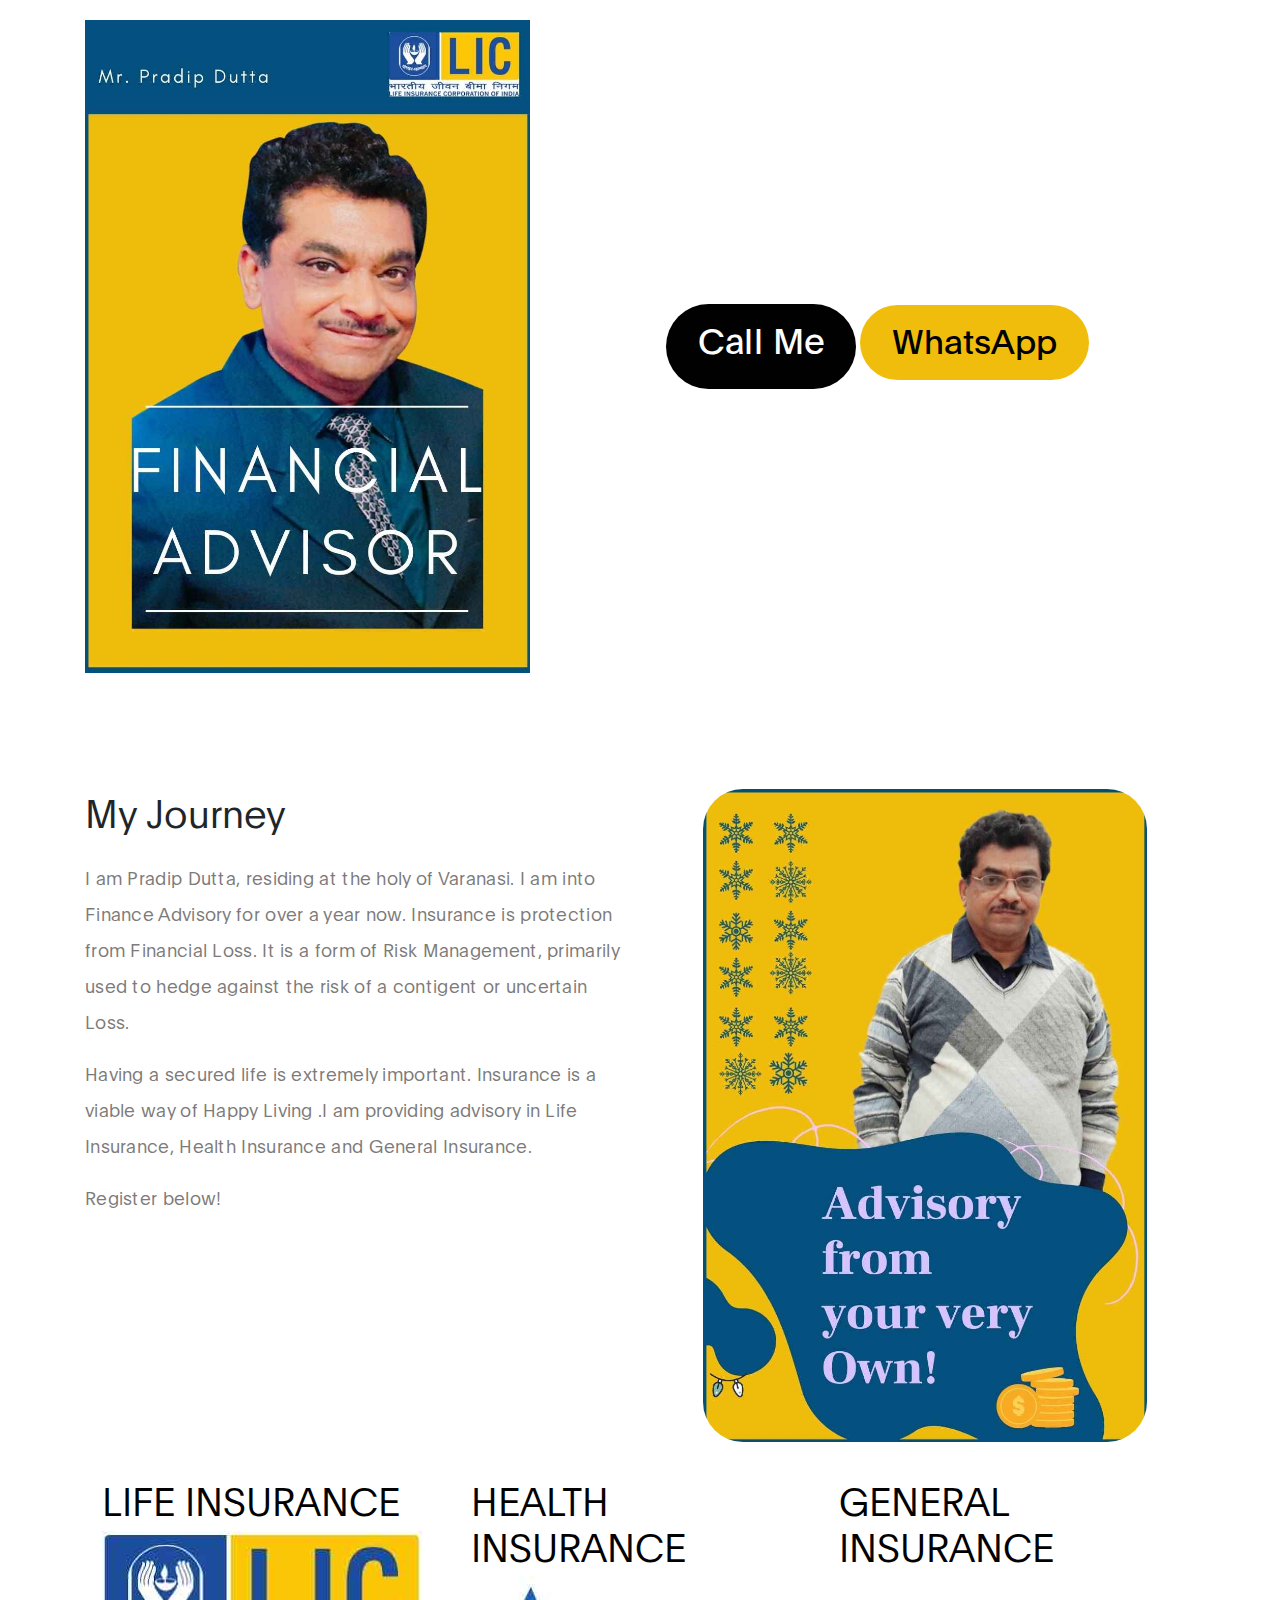
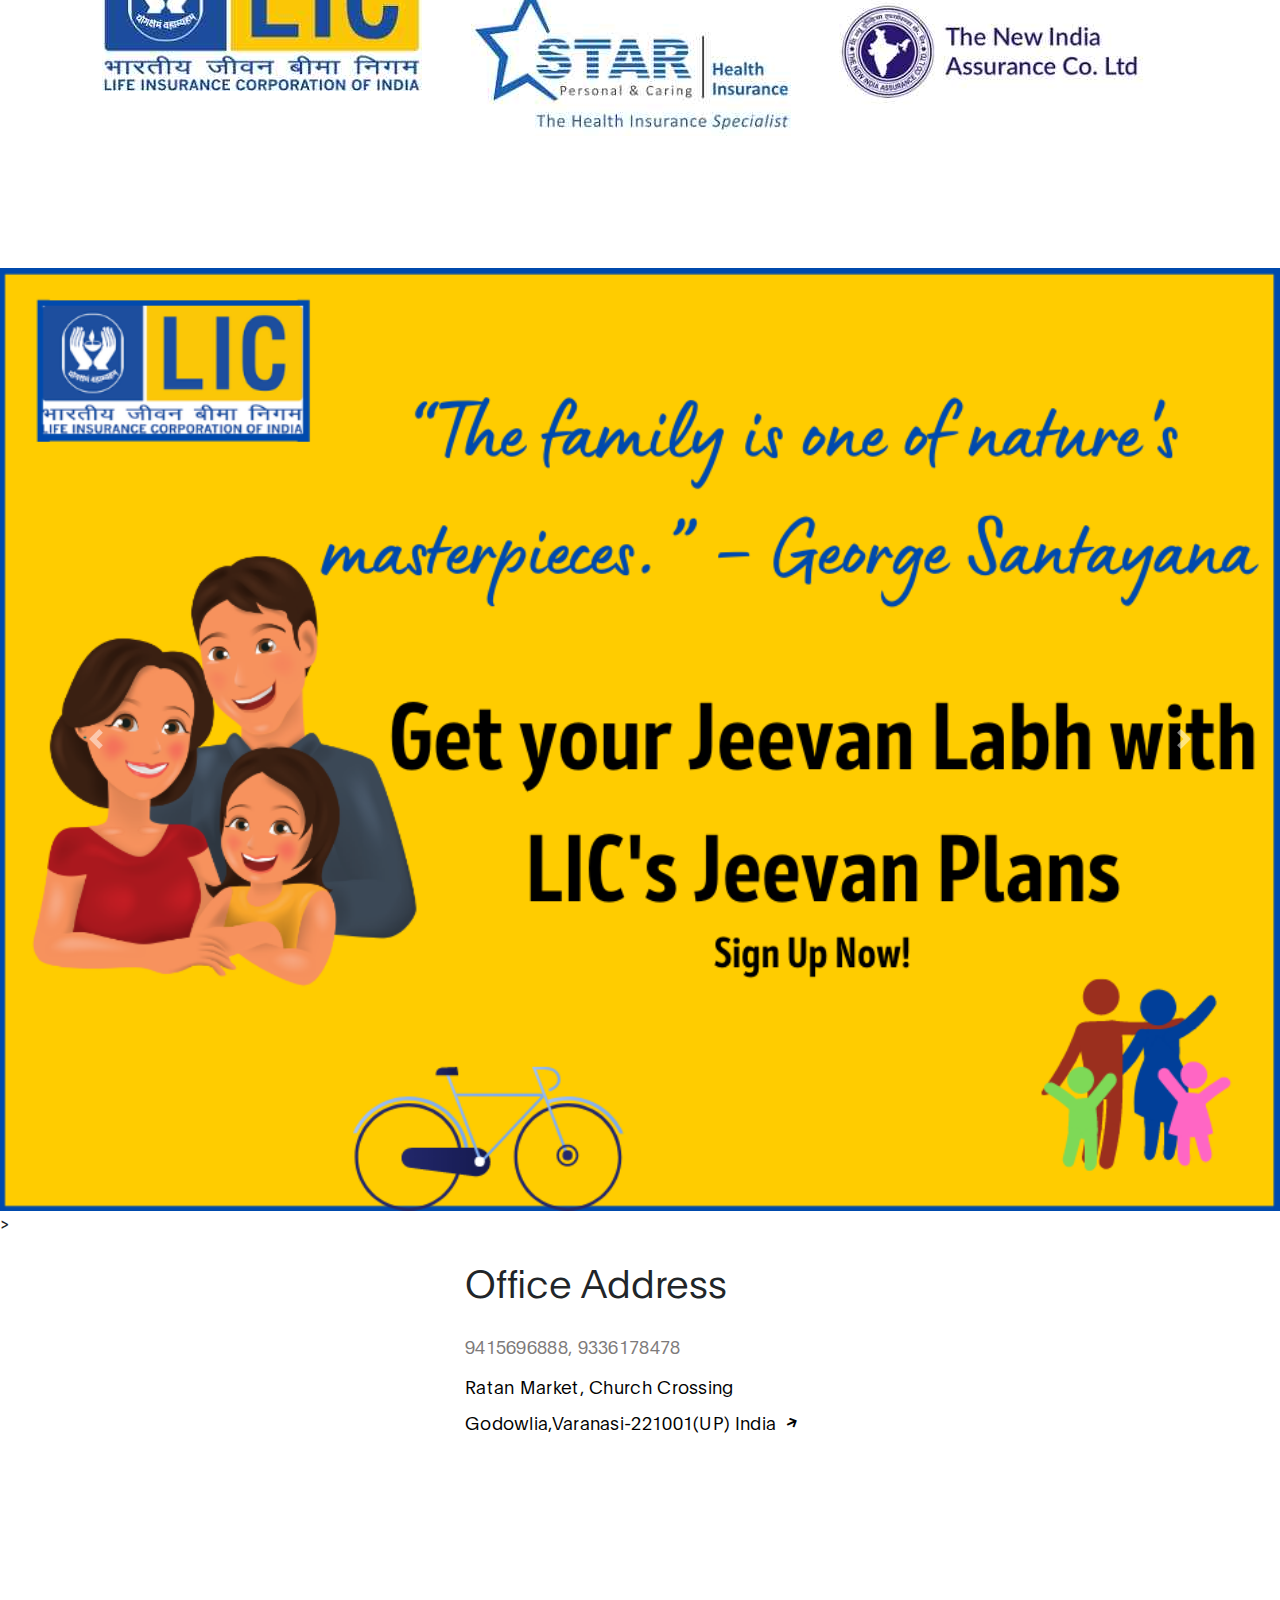
<file: index.html>
<!DOCTYPE html>
<html lang="en">
<head>

     <title>Pradip Dutta | Finance Advisor</title>

     <meta charset="UTF-8">
     <meta http-equiv="X-UA-Compatible" content="IE=Edge">
     <meta name="description" content="">
     <meta name="keywords" content="">
     <meta name="author" content="Tooplate">
     <meta name="viewport" content="width=device-width, initial-scale=1, maximum-scale=1">

     <link rel="stylesheet" href="css/bootstrap.min.css">
     <link rel="stylesheet" href="css/all.min.css">
     <link rel="stylesheet" href="css/owl.carousel.min.css">
     <link rel="stylesheet" href="css/owl.theme.default.min.css">

     <!-- MAIN CSS -->
     <link rel="stylesheet" href="css/tooplate-ben-resume-style.css">
<!--
Tooplate 2120 Ben Resume
https://www.tooplate.com/view/2120-ben-resume
-->
</head>

<body data-spy="scroll" data-target="#navbarNav" data-offset="50">

    <!-- MENU BAR -->
    <nav class="navbar navbar-expand-lg">
        <div class="container">

            <a class="navbar-brand" href="#">
                Finance Advisor
            </a>

            <button class="navbar-toggler" type="button" data-toggle="collapse" data-target="#navbarNav" aria-controls="navbarNav" aria-expanded="false" aria-label="Toggle navigation">
                <span class="navbar-toggler-icon"></span>
            </button>

            <div class="collapse navbar-collapse" id="navbarNav">
                <ul class="navbar-nav mx-auto">
                    <li class="nav-item">
                        <a href="#intro" class="nav-link smoothScroll">Home</a>
                    </li>

                    <li class="nav-item">
                        <a href="#about" class="nav-link smoothScroll">About Me</a>
                    </li>

                    <!-- <li class="nav-item">
                        <a href="#testimonials" class="nav-link smoothScroll">Reviews</a>
                    </li> -->

                    <li class="nav-item">
                        <a href="#contact" class="nav-link smoothScroll">Sign Up</a>
                    </li>
                </ul>

                <div class="mt-lg-0 mt-3 mb-4 mb-lg-0">
                    <a href="#" class="custom-btn btn" download>Call Me</a>
                </div>
            </div>

        </div>
    </nav>


    <!-- HERO -->
    <section class="hero d-flex flex-column justify-content-center align-items-center" id="intro">

         <div class="container">
            <div class="row">

                  <div class="mx-auto col-lg-5 col-md-5 col-10">
                      <img src="images/1.jpg" class="img-fluid" alt="Ben Resume HTML Template">
                  </div>

                   <div class="d-flex flex-column justify-content-center align-items-center col-lg-7 col-md-7 col-12">
                        <div class="hero-text">

                            <a href='tel:+919415696888' class="hero-title">Call Me</a>

                            <a href="https://wa.me/919415696888" class="email-link">

                                WhatsApp
                            </a>
                          
                        </div>
                    </div>

            </div>
        </div>
    </section>


    <section class="about section-padding" id="about">
        <div class="container">
            <div class="row">

                <div class="col-lg-6 col-md-6 col-12">
                    <h3 class="mb-4">My Journey</h3>

                    <p>I am Pradip Dutta, residing at the holy of Varanasi. I am into Finance Advisory for over a year now. Insurance is protection from Financial Loss. It is a form of Risk Management, primarily used to hedge against the risk of a contigent or uncertain Loss.</p>

                    <p>Having a secured life is extremely important. Insurance is a viable way of Happy Living .I am providing advisory in Life Insurance, Health Insurance and General Insurance. </p>
                    <p>Register below!</p>

                </div>

                <div class="col-lg-5 mx-auto col-md-6 col-12">
                    <img src="images/2.jpg" class="about-image img-fluid" alt="Ben's Resume HTML Template">
                </div>

            </div>

          <div class="container title">
            
            <div class="row about-third">
              
            	<div class="col-lg-4 col-md-4 col-12">
                <a href="lic.html">
                <h3>LIFE INSURANCE</h3>
                <img src="images/insurance/1.jpg">
              </a>
              </div>
              <div class="col-lg-4 col-md-4 col-12">
              <a href="star.html">
                <h3>HEALTH INSURANCE</h3>
                <img src="images/insurance/2.jpg">
              </a>
              </div>
              <div class="col-lg-4 col-md-4 col-12">
                <a href="general.html">
                  <h3>GENERAL INSURANCE</h3>
                <img src="images/insurance/3.1.jpg">
              </a>
              </div>
            </div>
          </div>  
        </div>
    </section>


    <!-- TESTIMONIAL -->
    <!--- <section class="testimonials section-padding" id="testimonials">
          <div class="container">
               <div class="row">

                    <div class="col-12">
                        <h3 class="mb-5 text-center">Client Reviews</h3>

                        <div class="owl-carousel owl-theme" id="testimonials-carousel">
                            <div class="item">
                                <div class="testimonials-thumb d-flex">
                                    <div class="testimonials-image">
                                        <img src="images/testimonials/testimonial-image01.jpg" class="img-fluid" alt="testimonials image">
                                    </div>

                                    <div class="testimonials-info">
                                        <p>Sed ut perspiciatis unde omnis iste natus error sit voluptatem.</p>

                                        <h6 class="mb-0">Ben</h6>
                                        <span>Art Director</span>
                                    </div>
                                </div>
                            </div>

                            <div class="item">
                                <div class="testimonials-thumb d-flex">
                                    <div class="testimonials-image">
                                        <img src="images/testimonials/testimonial-image02.jpg" class="img-fluid" alt="testimonials image">
                                    </div>

                                    <div class="testimonials-info">
                                        <p>Sed ut perspiciatis unde omnis iste natus error sit voluptatem.</p>

                                        <h6 class="mb-0">Marie</h6>
                                        <span>Marketing Consultant</span>
                                    </div>
                                </div>
                            </div>

                            <div class="item">
                                <div class="testimonials-thumb d-flex">
                                    <div class="testimonials-image">
                                        <img src="images/testimonials/testimonial-image03.jpg" class="img-fluid" alt="testimonials image">
                                    </div>

                                    <div class="testimonials-info">
                                        <p>Sed ut perspiciatis unde omnis iste natus error sit voluptatem.</p>

                                        <h6 class="mb-0">Jen</h6>
                                        <span>Product Manager</span>
                                    </div>
                                </div>
                            </div>

                            <div class="item">
                                <div class="testimonials-thumb d-flex">
                                    <div class="testimonials-image">
                                        <img src="images/testimonials/testimonial-image04.jpg" class="img-fluid" alt="testimonials image">
                                    </div>

                                    <div class="testimonials-info">
                                        <p>Sed ut perspiciatis unde omnis iste natus error sit voluptatem.</p>

                                        <h6 class="mb-0">Wilson</h6>
                                        <span>Web Developer</span>
                                    </div>
                                </div>
                            </div>
                        </div>

                    </div>

               </div>
          </div>
     </section> -->


     <!-- FAQ -->
     <!-- <section class="faq section-padding">
        
        <div class="container">
            
            <div class="row">

                <div class="col-lg-12 col-12">

                    <h3 class="mb-5">Frequently Asked Questions</h3>

                    <div class="accordion" id="accordionExample">
                      <div class="card">
                        <div class="card-header" id="headingOne">
                          <h2 class="mb-0">
                            <button class="btn btn-link" type="button" data-toggle="collapse" data-target="#collapseOne" aria-expanded="true" aria-controls="collapseOne">
                              Are those HTML templates absolutely free for any kind of usage?
                            </button>
                          </h2>
                        </div>

                        <div id="collapseOne" class="collapse show" aria-labelledby="headingOne" data-parent="#accordionExample">
                          <div class="card-body">
                            <p>Yes, they are 100% free and there is no hidden charge.</p>

                            <p>They can be used for your commercial websites.</p>
                          </div>
                        </div>
                      </div>

                      <div class="card">
                        <div class="card-header" id="headingTwo">
                          <h2 class="mb-0">
                            <button class="btn btn-link collapsed" type="button" data-toggle="collapse" data-target="#collapseTwo" aria-expanded="false" aria-controls="collapseTwo">
                              Can I use them as a CMS theme or a part of website builder?
                            </button>
                          </h2>
                        </div>
                        <div id="collapseTwo" class="collapse" aria-labelledby="headingTwo" data-parent="#accordionExample">
                          <div class="card-body">
                            <p>Yes, you can use them.</p>
                          </div>
                        </div>
                      </div>

                      <div class="card">
                        <div class="card-header" id="headingThree">
                          <h2 class="mb-0">
                            <button class="btn btn-link collapsed" type="button" data-toggle="collapse" data-target="#collapseThree" aria-expanded="false" aria-controls="collapseThree">
                              I cannot find a suitable HTML template. Can I request new template?
                            </button>
                          </h2>
                        </div>
                        <div id="collapseThree" class="collapse" aria-labelledby="headingThree" data-parent="#accordionExample">
                          <div class="card-body">
                            <p>Yes, please tell us what you need. We will try our best to fulfill it.</p>
                          </div>
                        </div>
                      </div>

                    <div class="card">
                        <div class="card-header" id="headingFour">
                          <h2 class="mb-0">
                            <button class="btn btn-link collapsed" type="button" data-toggle="collapse" data-target="#collapseFour" aria-expanded="false" aria-controls="collapseFour">
                              Can I redistribute your templates?
                            </button>
                          </h2>
                        </div>
                        <div id="collapseFour" class="collapse" aria-labelledby="headingFour" data-parent="#accordionExample">
                          <div class="card-body">
                            <p>No, this is totally NOT allowed. Please do not redistribute our HTML templates.</p>
                          </div>
                        </div>
                    </div>

                    <div class="card">
                        <div class="card-header" id="headingFive">
                          <h2 class="mb-0">
                            <button class="btn btn-link collapsed" type="button" data-toggle="collapse" data-target="#collapseFive" aria-expanded="false" aria-controls="collapseFive">
                              How do I support Tooplate?
                            </button>
                          </h2>
                        </div>
                        <div id="collapseFive" class="collapse" aria-labelledby="headingFive" data-parent="#accordionExample">
                          <div class="card-body">
                            <p>Please spread a word about Tooplate website to your colleagues and friends.</p>
                          </div>
                        </div>
                    </div>

                    <span class="faq-info-text">Please send us a message if you have anything to say. Send an email message to <strong>contact (at) tooplate (dot) com</strong></span>

                </div>

           	 </div> --> <!-- col -->
        	</div><!-- row -->
        </div>
        <!-- container -->
      </section>
    
      <div id="carouselExampleControls" class="carousel slide" data-ride="carousel">
        <div class="carousel-inner">
          <div class="carousel-item active">
            <img class="d-block w-100" src="images/carousel/1.png" alt="First slide">
          </div>
          <div class="carousel-item">
            <img class="d-block w-100" src="images/carousel/2.png" alt="Second slide">
          </div>
          <div class="carousel-item">
            <img class="d-block w-100" src="images/carousel/3.png" alt="Third slide">
          </div>
        </div>
        <a class="carousel-control-prev" href="#carouselExampleControls" role="button" data-slide="prev">
          <span class="carousel-control-prev-icon" aria-hidden="true"></span>
          <span class="sr-only">Previous</span>
        </a>
        <a class="carousel-control-next" href="#carouselExampleControls" role="button" data-slide="next">
          <span class="carousel-control-next-icon" aria-hidden="true"></span>
          <span class="sr-only">Next</span>
        </a>
      </div>>


     <section class="contact section-padding pt-0" id="contact">
      <div class="container">
        <div class="row">

          <!-- <div class="col-lg-6 col-md-6 col-12">
            <form action="#" method="get" class="contact-form webform"  role="form">
                
                <div class="form-group d-flex flex-column-reverse">
                    <input type="text" class="form-control" name="cf-name" id="cf-name" placeholder="Your Name">

                    <label for="cf-name" class="webform-label">Full Name</label>
                </div>

                <div class="form-group d-flex flex-column-reverse">
                    <input type="email" class="form-control" name="cf-email" id="cf-email" placeholder="Your Email">

                    <label for="cf-email" class="webform-label">Your Email</label>
                </div>

                <div class="form-group d-flex flex-column-reverse">
                    <textarea class="form-control" rows="5" name="cf-message" id="cf-message" placeholder="Your Message"></textarea>

                    <label for="cf-message" class="webform-label">Message</label>
                </div>

                <button type="submit" class="form-control" id="submit-button" name="submit">Send</button>
            </form>
          </div> -->
          <div class="container" id="ff-compose"></div>
<script async defer src="https://formfacade.com/include/103486077786651303446/form/1FAIpQLSe40rAjfsYSbyUfBRHT3MudIMjnC92rFHZoFiVtJ-KTO52F_A/bootstrap.js?div=ff-compose"></script>

            <div class="mx-auto col-lg-4 col-md-6 col-12">
                <h3 class="my-4 pt-4 pt-lg-0">Office Address</h3>

                <p class="mb-1">9415696888,
                  9336178478</p>

                <p>
                    <a href="#">
                      Ratan Market, Church Crossing Godowlia,Varanasi-221001(UP) India
                    <i class="fas fa-arrow-right custom-icon"></i>
                    </a>
                </p>
                <iframe class= "map" src="https://www.google.com/maps/embed?pb=!1m18!1m12!1m3!1d450.85475510352154!2d83.00467863240043!3d25.30964498999517!2m3!1f0!2f0!3f0!3m2!1i1024!2i768!4f13.1!3m3!1m2!1s0x398e2e1d3b6af4df%3A0xed774753879fc074!2sGirjaghar%20Crossing!5e0!3m2!1sen!2sin!4v1603130936696!5m2!1sen!2sin" width="300" height="400" frameborder="0" style="border:0;" allowfullscreen="" aria-hidden="false" tabindex="0"></iframe>

               <!-- <ul class="social-links mt-2">
                    <li><a href="https://fb.com/tooplate" rel="noopener" class="fab fa-facebook"></a></li>
                    <li><a href="#" rel="noopener" class="fab fa-twitter"></a></li>
                    <li><a href="#" rel="noopener" class="fab fa-instagram"></a></li>
                    <li><a href="#" rel="noopener" class="fab fa-linkedin"></a></li>
                    <li><a href="#" rel="noopener" class="fab fa-youtube"></a></li>
                </ul>
                
              <p class="copyright-text mt-5 pt-3">Copyright &copy; 2020 Ben Resume Page</p>
                
                <p>Design: <a href="https://www.tooplate.com" title="free HTML templates" target="_blank">Tooplate</a></p> -->
            </div>

        </div>
      </div>
    </section>
     <!-- SCRIPTS -->
     <script src="js/jquery.min.js"></script>
     <script src="js/bootstrap.min.js"></script>
     <script src="js/smoothscroll.js"></script>
     <script src="js/owl.carousel.min.js"></script>
     <script src="js/custom.js"></script>

</body>
</html>
</file>
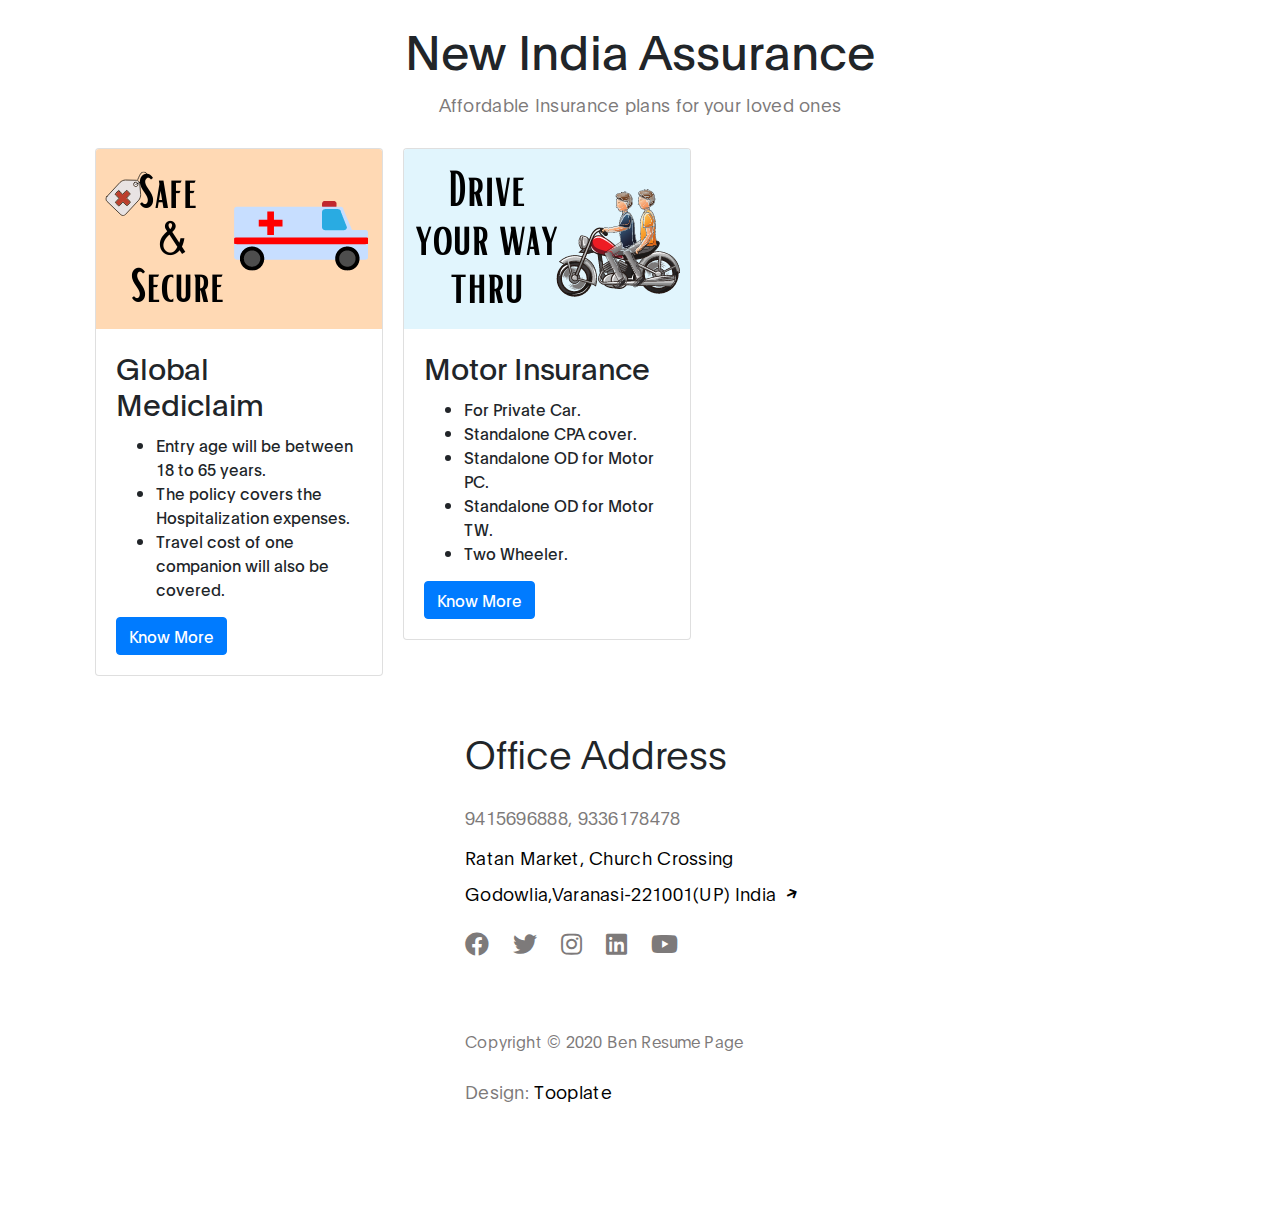
<file: general.html>
<!DOCTYPE html>
<html lang="en">
<head>

     <title>General Insurance</title>

     <meta charset="UTF-8">
     <meta http-equiv="X-UA-Compatible" content="IE=Edge">
     <meta name="description" content="">
     <meta name="keywords" content="">
     <meta name="author" content="Tooplate">
     <meta name="viewport" content="width=device-width, initial-scale=1, maximum-scale=1">

     <link rel="stylesheet" href="css/bootstrap.min.css">
     <link rel="stylesheet" href="css/all.min.css">
     <link rel="stylesheet" href="css/owl.carousel.min.css">
     <link rel="stylesheet" href="css/owl.theme.default.min.css">

     <!-- MAIN CSS -->
     <link rel="stylesheet" href="css/tooplate-ben-resume-style.css">
<!--
Tooplate 2120 Ben Resume
https://www.tooplate.com/view/2120-ben-resume
-->
</head>

<body data-spy="scroll" data-target="#navbarNav" data-offset="50">

    <!-- MENU BAR -->
    <nav class="navbar navbar-expand-lg">
        <div class="container">

            <a class="navbar-brand" href="#">
                General Insurance Plans
            </a>

            <button class="navbar-toggler" type="button" data-toggle="collapse" data-target="#navbarNav" aria-controls="navbarNav" aria-expanded="false" aria-label="Toggle navigation">
                <span class="navbar-toggler-icon"></span>
            </button>

            <div class="collapse navbar-collapse" id="navbarNav">
                <ul class="navbar-nav mx-auto">
                    <li class="nav-item">
                        <a href="index.html" class="nav-link smoothScroll">Home</a>
                    </li>

                    <li class="nav-item">
                        <a href="#about" class="nav-link smoothScroll">About Me</a>
                    </li>

                    <li class="nav-item">
                        <a href="#testimonials" class="nav-link smoothScroll">Reviews</a>
                    </li>

                    <li class="nav-item">
                        <a href="#contact" class="nav-link smoothScroll">Contact</a>
                    </li>
                </ul>

                <div class="mt-lg-0 mt-3 mb-4 mb-lg-0">
                    <a href="#" class="custom-btn btn" download>Call Me</a>
                </div>
            </div>

        </div>
    </nav>


    <!-- HERO --> 
    <section class="hero d-flex flex-column justify-content-center align-items-center" id="intro">

         <div class="container">
           <center>
          <div class="block-heading-1" data-aos="fade-up" data-aos-delay="">
            <h2>New India Assurance</h2>
            <p>Affordable Insurance plans for your loved ones</p>
          </div>
        </center>
          <div class="card" style="width: 18rem;">
            <img class="card-img-top" src="images/general_plans/10.png" alt="Card image cap">
            <div class="card-body">
              <h5 class="card-title">Global Mediclaim</h5> 
              <ul class="card-text">
                <li>Entry age will be between 18 to 65 years.</li>
                <li>The policy covers the Hospitalization expenses.</li>
                
                <li>Travel cost of one companion will also be covered.</li>
                         
              </ul>
              <!-- Button trigger modal -->
                <button type="button" class="btn btn-primary" data-toggle="modal" data-target="#exampleModalLong">
                  Know More
                </button>
                <!-- Modal -->
                  <div class="modal fade" id="exampleModalLong" tabindex="-1" role="dialog" aria-labelledby="exampleModalLongTitle" aria-hidden="true">
                    <div class="modal-dialog modal-dialog-centered" role="document">
                      <div class="modal-content">
                        <div class="modal-header">
                          <h5 class="modal-title" id="exampleModalLongTitle">Policy</h5>
                          <button type="button" class="close" data-dismiss="modal" aria-label="Close">
                            <span aria-hidden="true">&times;</span>
                          </button>
                        </div>
                        <div class="modal-body">
                          <p>This Product is available for any Person who has a Health Insurance Policy with Sum Insured of 8 lakhs and above. However, non-availability of the base Policy will not prejudice either the Claim or Renewal of this Policy. A discount of 5% shall be offered in Premium, to the Insured’s who has Health Insurance Policy with New India.</p>

                            <h5>Age at Entry:</h5>
                            <p>All the persons proposed for this Insurance should be between the age of 18 years and 65 years. The persons beyond 65 years can continue their Insurance provided they are Insured under the Policy with us without any break.</p>
                            <h5>Pre-Policy Medical Tests:</h5>
                            
                            <p>100% pre-policy medical tests mandatory for all proposals</p>
                            <h5>Documents Required:</h5>
                            <ul class="font-weight">
                              <li>Aadhar Card</li>
                              <li>Proposal Form for Insured</li>
                              <li>Medical tests reports as per the medical grid and Proposal Form disclosure based on underwriting.</li>

                        </div>
                        <div class="modal-footer">
                          <button type="button" class="btn btn-secondary" data-dismiss="modal">Close</button>
                          <a class="btn btn-primary" href="https://bit.ly/pduttaForm1" role="button">Sign Up Now!</a>
                        </div>
                      </div>
                    </div>
                  </div>
            </div>
          </div>
          
          <div class="card" style="width: 18rem;">
            <img class="card-img-top" src="images/general_plans/11.png" alt="Card image cap">
            <div class="card-body">
              <h5 class="card-title">Motor Insurance</h5>
              <ul class="card-text">
                <li>For Private Car.</li>
                <li>Standalone CPA cover.</li>
                <li>Standalone OD for Motor PC.</li>
                <li>Standalone OD for Motor TW.</li>
                <li>Two Wheeler.</li>            
              </ul>
              <!-- Button trigger modal -->
              <button type="button" class="btn btn-primary" data-toggle="modal" data-target="#exampleModalLong">
                Know More
              </button>
              <!-- Modal -->
                <div class="modal fade" id="exampleModalLong" tabindex="-1" role="dialog" aria-labelledby="exampleModalLongTitle" aria-hidden="true">
                  <div class="modal-dialog modal-dialog-centered" role="document">
                    <div class="modal-content">
                      <div class="modal-header">
                        <h5 class="modal-title" id="exampleModalLongTitle">Policy</h5>
                        <button type="button" class="close" data-dismiss="modal" aria-label="Close">
                          <span aria-hidden="true">&times;</span>
                        </button>
                      </div>
                      <div class="modal-body">
                      <p> In addition to the coverage under liability only, this policy covers loss or damage to the insured vehicle and its accessories due to:
                        <ul class="font-weight">
                          <li>Fire, explosion, self-ignition or lightning.</li>
                          <li>Burglary, housebreaking or theft.</li>
                          <li>Riot and Strike.</li>
                          <li>Malicious Act.</li>
                          <li>Terrorist Act.</li>
                          <li>Earthquake (Fire and Shock) Damage.</li>
                          <li>Accidental external means.</li>
                          <li>By landslide/Rockslide</li>
                        </ul> </p>
                        <p>The policy also pays for towing charges from the place of accident to the workshop upto a maximum limit of Rs.300/- for Scooters/Motorcycles and Rs.1500/- for cars and commercial vehicles. It is also permissible to opt for higher towing charges subject to payment of extra premium.</p>
                      </p>
                      </div>
                      <div class="modal-footer">
                        <button type="button" class="btn btn-secondary" data-dismiss="modal">Close</button>
                        <a class="btn btn-primary" href="https://bit.ly/pduttaForm1" role="button">Sign Up Now!</a>
                      </div>
                    </div>
                  </div>
                </div>
            </div>
          </div>

        
        </div>
    </section> 

    
     <section class="contact section-padding pt-0" id="contact">
      <div class="container">
        <div class="row">
          <div class="container" id="ff-compose"></div>
            <div class="mx-auto col-lg-4 col-md-6 col-12">
                <h3 class="my-4 pt-4 pt-lg-0">Office Address</h3>

                <p class="mb-1">9415696888,
                  9336178478</p>

                <p>
                    <a href="#">
                      Ratan Market, Church Crossing Godowlia,Varanasi-221001(UP) India
                    <i class="fas fa-arrow-right custom-icon"></i>
                    </a>
                </p>
                

                <ul class="social-links mt-2">
                    <li><a href="https://fb.com/tooplate" rel="noopener" class="fab fa-facebook"></a></li>
                    <li><a href="#" rel="noopener" class="fab fa-twitter"></a></li>
                    <li><a href="#" rel="noopener" class="fab fa-instagram"></a></li>
                    <li><a href="#" rel="noopener" class="fab fa-linkedin"></a></li>
                    <li><a href="#" rel="noopener" class="fab fa-youtube"></a></li>
                </ul>
                
              <p class="copyright-text mt-5 pt-3">Copyright &copy; 2020 Ben Resume Page</p>
                
                <p>Design: <a href="https://www.tooplate.com" title="free HTML templates" target="_blank">Tooplate</a></p>
            </div>

        </div>
      </div>
    </section>
     <!-- SCRIPTS -->
     <script src="js/jquery.min.js"></script>
     <script src="js/bootstrap.min.js"></script>
     <script src="js/smoothscroll.js"></script>
     <script src="js/owl.carousel.min.js"></script>
     <script src="js/custom.js"></script>

</body>
</html>
</file>
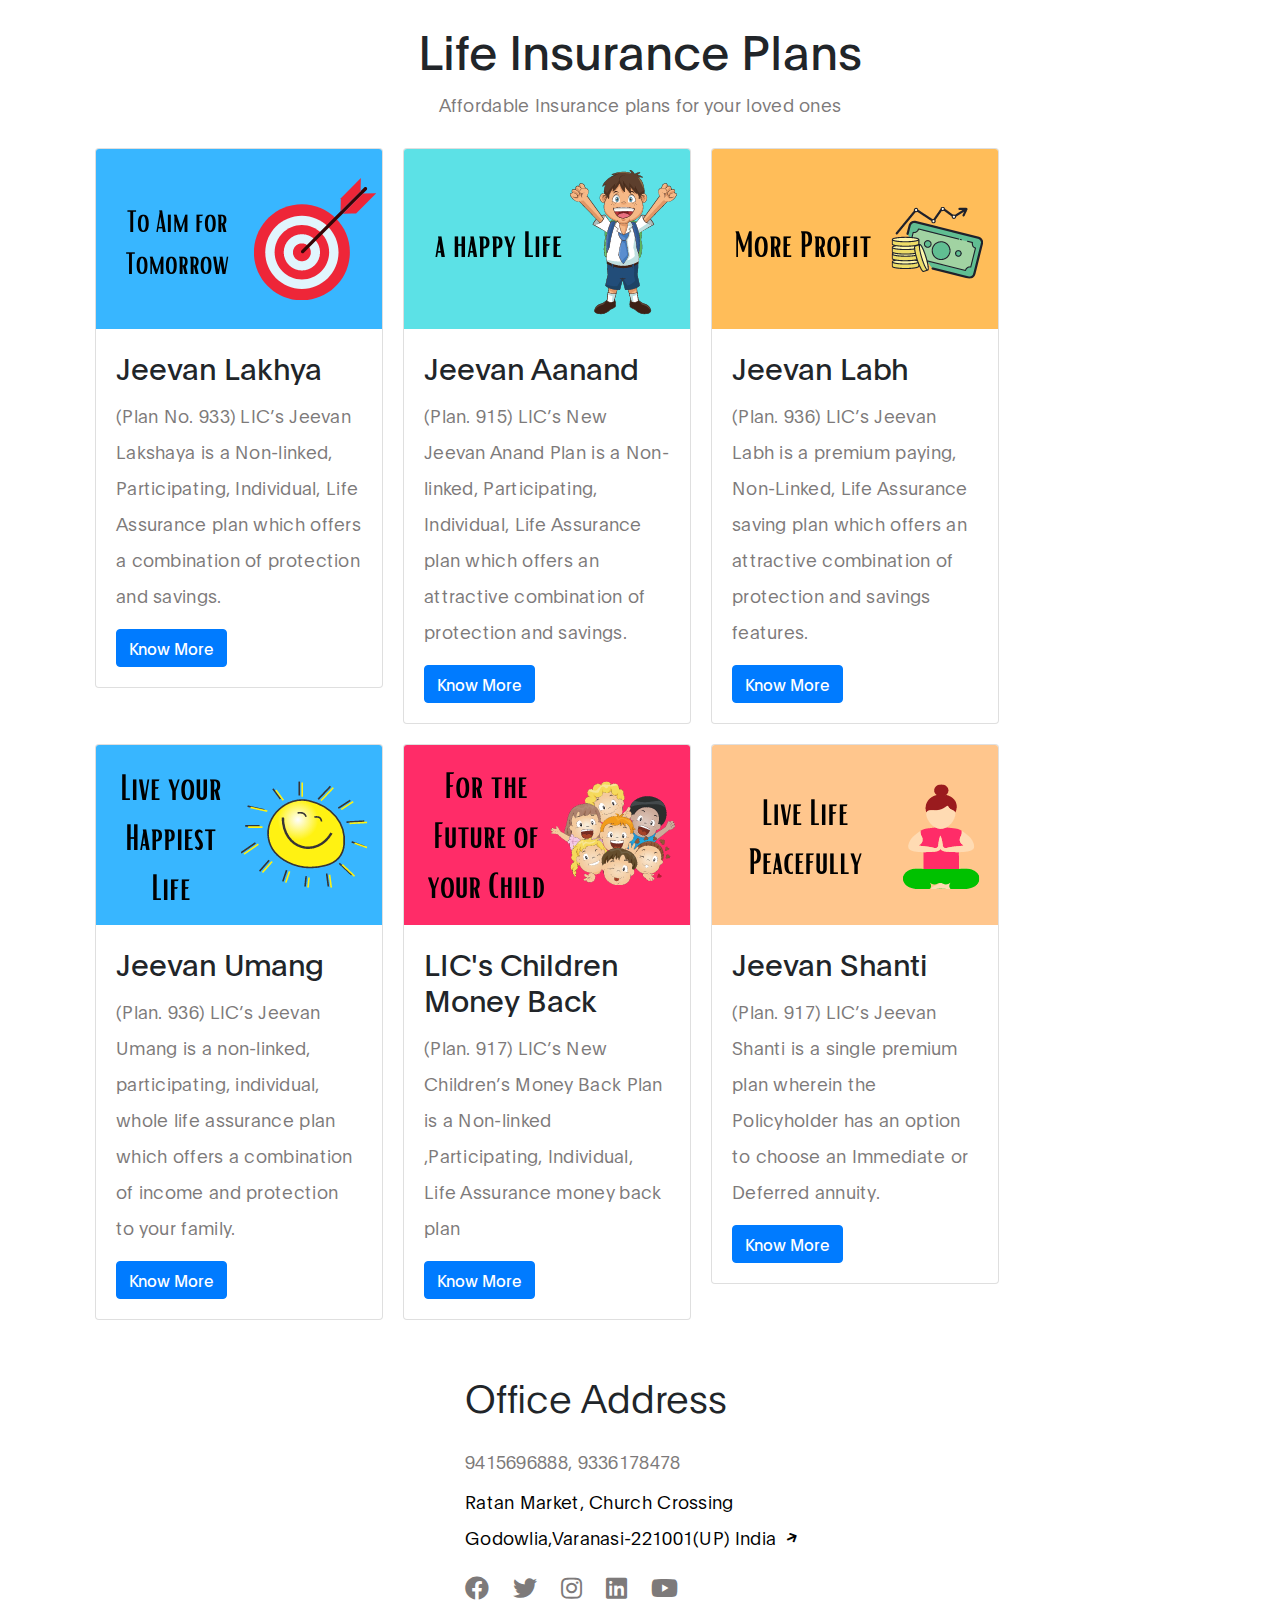
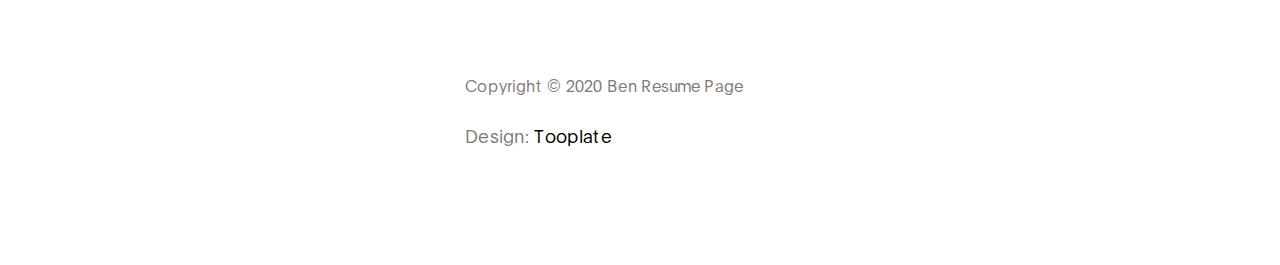
<file: lic.html>
<!DOCTYPE html>
<html lang="en">
<head>

     <title>Life Insurance</title>

     <meta charset="UTF-8">
     <meta http-equiv="X-UA-Compatible" content="IE=Edge">
     <meta name="description" content="">
     <meta name="keywords" content="">
     <meta name="author" content="Tooplate">
     <meta name="viewport" content="width=device-width, initial-scale=1, maximum-scale=1">

     <link rel="stylesheet" href="css/bootstrap.min.css">
     <link rel="stylesheet" href="css/all.min.css">
     <link rel="stylesheet" href="css/owl.carousel.min.css">
     <link rel="stylesheet" href="css/owl.theme.default.min.css">

     <!-- MAIN CSS -->
     <link rel="stylesheet" href="css/tooplate-ben-resume-style.css">
<!--
Tooplate 2120 Ben Resume
https://www.tooplate.com/view/2120-ben-resume
-->
</head>

<body data-spy="scroll" data-target="#navbarNav" data-offset="50">

    <!-- MENU BAR -->
    <nav class="navbar navbar-expand-lg">
        <div class="container">

            <a class="navbar-brand" href="#">
                LIfe Insurance Plans
            </a>

            <button class="navbar-toggler" type="button" data-toggle="collapse" data-target="#navbarNav" aria-controls="navbarNav" aria-expanded="false" aria-label="Toggle navigation">
                <span class="navbar-toggler-icon"></span>
            </button>

            <div class="collapse navbar-collapse" id="navbarNav">
                <ul class="navbar-nav mx-auto">
                    <li class="nav-item">
                        <a href="index.html" class="nav-link smoothScroll">Home</a>
                    </li>

                    <li class="nav-item">
                        <a href="#about" class="nav-link smoothScroll">About Me</a>
                    </li>

                    <li class="nav-item">
                        <a href="#testimonials" class="nav-link smoothScroll">Reviews</a>
                    </li>

                    <li class="nav-item">
                        <a href="#contact" class="nav-link smoothScroll">Contact</a>
                    </li>
                </ul>

                <div class="mt-lg-0 mt-3 mb-4 mb-lg-0">
                    <a href="#" class="custom-btn btn" download>Call Me</a>
                </div>
            </div>

        </div>
    </nav>


    <!-- HERO --> 
    <section class="hero d-flex flex-column justify-content-center align-items-center" id="intro">

         <div class="container">
          <center>
            <div class="block-heading-1" data-aos="fade-up" data-aos-delay="">
              <h2>Life Insurance Plans</h2>
              <p>Affordable Insurance plans for your loved ones</p>
            </div>
          </center>

          <div class="card" style="width: 18rem;">
            <img class="card-img-top" src="images/life_plans/4.png" alt="Card image cap">
            <div class="card-body">
              <h5 class="card-title">Jeevan Lakhya</h5>
              <p class="card-text">(Plan No. 933) LIC’s Jeevan Lakshaya is a Non-linked, Participating, Individual, Life Assurance plan which offers a combination of protection and savings.</p>
              <!-- Button trigger modal -->
                <button type="button" class="btn btn-primary" data-toggle="modal" data-target="#exampleModalLong">
                  Know More
                </button>
                <!-- Modal -->
                  <div class="modal fade" id="exampleModalLong" tabindex="-1" role="dialog" aria-labelledby="exampleModalLongTitle" aria-hidden="true">
                    <div class="modal-dialog modal-dialog-centered" role="document">
                      <div class="modal-content">
                        <div class="modal-header">
                          <h5 class="modal-title" id="exampleModalLongTitle">Policy</h5>
                          <button type="button" class="close" data-dismiss="modal" aria-label="Close">
                            <span aria-hidden="true">&times;</span>
                          </button>
                        </div>
                        <div class="modal-body">
                          <p>LIC's Jeevan Lakshya is a participating non-linked plan which offers a combination of protection and savings. This plan provides for Annual Income benefit that may help to fulfill the needs of the family, primarily for the benefit of children, in case of unfortunate death of Policyholder any time before maturity and a lump sum amount at the time of maturity irrespective of survival of the Policyholder. This plan also takes care of liquidity needs through its loan facility.</p>
                          <h5>Benefits</h5>
                          <ul>
                            <li>Annual Income Benefit equal to 10% of the Basic Sum Assured, which shall be payable from the policy anniversary coinciding with or following the date of death of Life Assured, till the policy anniversary prior to the date of maturity.</li>
                            <li>Assured Absolute Amount equal to 110% of Basic Sum Assured, which shall be payable on due date of maturity</li>
                            <li>The vested Simple Reversionary Bonuses and Final Additional Bonus, if any, included in the Death Benefit, shall be payable on due date of maturity.</li>
                          </ul>
                          <h5>Optional Benefits</h5>
                          <ul>
                            <li>LIC’s Accidental Death and Disability Benefit Rider (UIN: 512B209V02)</li>
                            <li>LIC’s New Term Assurance Rider (UIN: 512B210V02)</li>
                          </ul>
                          <p>Rider Sum Assured cannot exceed the Basic Sum Assured.</p>
                        </div>
                        <div class="modal-footer">
                          <button type="button" class="btn btn-secondary" data-dismiss="modal">Close</button>
                          <a class="btn btn-primary" href="https://bit.ly/pduttaForm1" role="button">Sign Up Now!</a>
                        </div>
                      </div>
                    </div>
                  </div>
            </div>
          </div>
          
          <div class="card" style="width: 18rem;">
            <img class="card-img-top" src="images/life_plans/5.png" alt="Card image cap">
            <div class="card-body">
              <h5 class="card-title">Jeevan Aanand</h5>
              <p class="card-text">(Plan. 915) LIC’s New Jeevan Anand Plan is a Non-linked, Participating, Individual, Life Assurance plan which offers an attractive combination of protection and savings. </p>            <!-- Button trigger modal -->
              <button type="button" class="btn btn-primary" data-toggle="modal" data-target="#exampleModalLong">
                Know More
              </button>
              <!-- Modal -->
                <div class="modal fade" id="exampleModalLong" tabindex="-1" role="dialog" aria-labelledby="exampleModalLongTitle" aria-hidden="true">
                  <div class="modal-dialog modal-dialog-centered" role="document">
                    <div class="modal-content">
                      <div class="modal-header">
                        <h5 class="modal-title" id="exampleModalLongTitle">Modal title</h5>
                        <button type="button" class="close" data-dismiss="modal" aria-label="Close">
                          <span aria-hidden="true">&times;</span>
                        </button>
                      </div>
                      <div class="modal-body">
                        <p>LIC's New Jeevan Anand Plan is a participating non-linked plan which offers an attractive combination of protection and savings. This combination provides financial protection against death throughout the lifetime of the policyholder with the provision of payment of lumpsum at the end of the selected policy term in case of his/her survival. This plan also takes care of liquidity needs through its loan facility.</p>
                        <h5>Benefits</h5>
                        <p>Provided all due premiums have been paid, the following death benefit shall be paid:</p>
                        <p>On Death during the policy term: Death benefit, defined as sum of Sum Assured on Death and vested Simple Reversionary Bonuses and Final Additional bonus, if any, shall be payable. Where, Sum Assured on Death is defined as higher of 125% of Basic Sum Assured or 10 times of annualised premium. This death benefit shall not be less than 105% of all the premiums paid as on date of death.</p>
                        <h5>Optional Benefits</h5>
                        <p>LIC's Accidental Death and Disability Benefit Rider: LIC's Accidental Death and Disability Benefit Rider is available as an optional rider by payment of additional premium during the policy term. In case of accidental death during the policy term, Accident Benefit Sum Assured will be payable as lumpsum along with the death benefit under the basic plan. In case of accidental permanent disability arising due to accident (within 180 days from the date of accident), an amount equal to the Accident Benefit Sum Assured will be paid in equal monthly installments spread over 10 years and future premiums for Accident Benefit Sum Assured as well as premiums for the portion of Basic Sum Assured which is equal to Accident Benefit Sum Assured under the policy, shall be waived.</p>
                      </div>
                      <div class="modal-footer">
                        <button type="button" class="btn btn-secondary" data-dismiss="modal">Close</button>
                        <a class="btn btn-primary" href="https://bit.ly/pduttaForm1" role="button">Sign Up Now!</a>
                      </div>
                    </div>
                  </div>
                </div>
            </div>
          </div>

          <div class="card" style="width: 18rem;">
            <img class="card-img-top" src="images/life_plans/6.png" alt="Card image cap">
            <div class="card-body">
              <h5 class="card-title">Jeevan Labh</h5>
              <p class="card-text">(Plan. 936) LIC’s Jeevan Labh is a premium paying, Non-Linked, Life Assurance saving plan which offers an attractive combination of protection and savings features.</p>
              <!-- Button trigger modal -->
              <button type="button" class="btn btn-primary" data-toggle="modal" data-target="#exampleModalLong">
                Know More
              </button>
              <!-- Modal -->
                <div class="modal fade" id="exampleModalLong" tabindex="-1" role="dialog" aria-labelledby="exampleModalLongTitle" aria-hidden="true">
                  <div class="modal-dialog modal-dialog-centered" role="document">
                    <div class="modal-content">
                      <div class="modal-header">
                        <h5 class="modal-title" id="exampleModalLongTitle">Policy</h5>
                        <button type="button" class="close" data-dismiss="modal" aria-label="Close">
                          <span aria-hidden="true">&times;</span>
                        </button>
                      </div>
                      <div class="modal-body">
                        <p>LIC's Jeevan Labh is a limited premium paying, non-linked, with-profits endowment plan which offers a combination of protection and savings. This plan provides financial support for the family in case of unfortunate death of the policyholder any time before maturity and a lump sum amount at the time of maturity for the surviving policyholder. This plan also takes care of liquidity needs through its loan facility.</p>
                        <h5>Benefits</h5>
                        <p>In case of death during the policy term, provided all due premiums have been paid, Death benefit, defined as sum of "Sum Assured on Death",vested Simple Reversionary Bonuses and Final Additional bonus, if any, shall be payable. Where, "Sum Assured on Death" is defined as the higher of 10 times of annualised premium or Absolute amount assured to be paid on death i.e. Basic Sum Assured . This death benefit shall not be less than 105% of all the premiums paid as on date of death.</p>
                        <h5>Optional Benefits</h5>
                        <p>The policyholder has an option of availing the following Rider benefit(s):</p>
                        <ul>
                          <li>LIC's Accidental Death and Disability Benefit Rider (UIN: 512B209V01)</li>
                          <li>LIC's New Term Assurance Rider (UIN: 512B210V01)</li>
                          <p>Rider sum assured cannot exceed the basic sum assured.</p>
                        </ul>
                      </div>
                      <div class="modal-footer">
                        <button type="button" class="btn btn-secondary" data-dismiss="modal">Close</button>
                        <a class="btn btn-primary" href="https://bit.ly/pduttaForm1" role="button">Sign Up Now!</a>
                      </div>
                    </div>
                  </div>
                </div>
            </div>
          </div>

          <div class="card" style="width: 18rem;">
            <img class="card-img-top" src="images/life_plans/7.png" alt="Card image cap">
            <div class="card-body">
              <h5 class="card-title">Jeevan Umang</h5>
              <p class="card-text">(Plan. 936) LIC’s Jeevan Umang is a non-linked, participating, individual, whole life assurance plan which offers a combination of income and protection to your family.</p>
              <!-- Button trigger modal -->
              <button type="button" class="btn btn-primary" data-toggle="modal" data-target="#exampleModalLong">
                Know More
              </button>
              <!-- Modal -->
                <div class="modal fade" id="exampleModalLong" tabindex="-1" role="dialog" aria-labelledby="exampleModalLongTitle" aria-hidden="true">
                  <div class="modal-dialog modal-dialog-centered" role="document">
                    <div class="modal-content">
                      <div class="modal-header">
                        <h5 class="modal-title" id="exampleModalLongTitle">Policy</h5>
                        <button type="button" class="close" data-dismiss="modal" aria-label="Close">
                          <span aria-hidden="true">&times;</span>
                        </button>
                      </div>
                      <div class="modal-body">
                        <p>LIC’s Jeevan Umang is a non-linked, participating, individual, whole life assurance plan which offers a combination of income</p>
            
                      </div>
                      <div class="modal-footer">
                        <button type="button" class="btn btn-secondary" data-dismiss="modal">Close</button>
                        <a class="btn btn-primary" href="https://bit.ly/pduttaForm1" role="button">Sign Up Now!</a>
                      </div>
                    </div>
                  </div>
                </div>
            </div>
          </div>

          <div class="card" style="width: 18rem;">
            <img class="card-img-top" src="images/life_plans/8.png" alt="Card image cap">
            <div class="card-body">
              <h5 class="card-title">LIC's Children Money Back</h5>
              <p class="card-text">(Plan. 917) LIC’s New Children’s Money Back Plan is a Non-linked ,Participating, Individual, Life Assurance money back plan</p>
              <!-- Button trigger modal -->
              <button type="button" class="btn btn-primary" data-toggle="modal" data-target="#exampleModalCenter">
                Know More
              </button>
              <!-- Modal -->
                <div class="modal fade" id="exampleModalCenter" tabindex="-1" role="dialog" aria-labelledby="exampleModalCenterTitle" aria-hidden="true">
                  <div class="modal-dialog modal-dialog-centered" role="document">
                    <div class="modal-content">
                      <div class="modal-header">
                        <h5 class="modal-title" id="exampleModalLongTitle">Benefits</h5>
                        <button type="button" class="close" data-dismiss="modal" aria-label="Close">
                          <span aria-hidden="true">&times;</span>
                        </button>
                      </div>
                      <div class="modal-body">
                        <p>Sign Up Now to know more!</p>
                      </div>
                      <div class="modal-footer">
                        <button type="button" class="btn btn-secondary" data-dismiss="modal">Close</button>
                        <a class="btn btn-primary" href="https://bit.ly/pduttaForm1" role="button">Sign Up Now!</a>
                      </div>
                    </div>
                  </div>
                </div>
            </div>
          </div>

          <div class="card" style="width: 18rem;">
            <img class="card-img-top" src="images/life_plans/9.png" alt="Card image cap">
            <div class="card-body">
              <h5 class="card-title">Jeevan Shanti</h5>
              <p class="card-text">(Plan. 917) LIC’s Jeevan Shanti is a single premium plan wherein the Policyholder has an option to choose an Immediate or Deferred annuity.</p>
              <!-- Button trigger modal -->
              <button type="button" class="btn btn-primary" data-toggle="modal" data-target="#exampleModalCenter">
                Know More
              </button>
              <!-- Modal -->
                <div class="modal fade" id="exampleModalCenter" tabindex="-1" role="dialog" aria-labelledby="exampleModalCenterTitle" aria-hidden="true">
                  <div class="modal-dialog modal-dialog-centered" role="document">
                    <div class="modal-content">
                      <div class="modal-header">
                        <h5 class="modal-title" id="exampleModalLongTitle">Benefits</h5>
                        <button type="button" class="close" data-dismiss="modal" aria-label="Close">
                          <span aria-hidden="true">&times;</span>
                        </button>
                      </div>
                      <div class="modal-body">
                        <p>Sign Up Now, to know more!</p>
                      </div>
                      <div class="modal-footer">
                        <button type="button" class="btn btn-secondary" data-dismiss="modal">Close</button>
                        <a class="btn btn-primary" href="https://bit.ly/pduttaForm1" role="button">Sign Up Now!</a>
                      </div>
                    </div>
                  </div>
                </div>
            </div>
          </div>

        
        </div>
    </section>   
    
     <section class="contact section-padding pt-0" id="contact">
      <div class="container">
        <div class="row">
          <div class="container" id="ff-compose"></div>
            <div class="mx-auto col-lg-4 col-md-6 col-12">
                <h3 class="my-4 pt-4 pt-lg-0">Office Address</h3>

                <p class="mb-1">9415696888,
                  9336178478</p>

                <p>
                    <a href="#">
                      Ratan Market, Church Crossing Godowlia,Varanasi-221001(UP) India
                    <i class="fas fa-arrow-right custom-icon"></i>
                    </a>
                </p>
                

                <ul class="social-links mt-2">
                    <li><a href="https://fb.com/tooplate" rel="noopener" class="fab fa-facebook"></a></li>
                    <li><a href="#" rel="noopener" class="fab fa-twitter"></a></li>
                    <li><a href="#" rel="noopener" class="fab fa-instagram"></a></li>
                    <li><a href="#" rel="noopener" class="fab fa-linkedin"></a></li>
                    <li><a href="#" rel="noopener" class="fab fa-youtube"></a></li>
                </ul>
                
              <p class="copyright-text mt-5 pt-3">Copyright &copy; 2020 Ben Resume Page</p>
                
                <p>Design: <a href="https://www.tooplate.com" title="free HTML templates" target="_blank">Tooplate</a></p>
            </div>

        </div>
      </div>
    </section>
     <!-- SCRIPTS -->
     <script src="js/jquery.min.js"></script>
     <script src="js/bootstrap.min.js"></script>
     <script src="js/smoothscroll.js"></script>
     <script src="js/owl.carousel.min.js"></script>
     <script src="js/custom.js"></script>

</body>
</html>
</file>
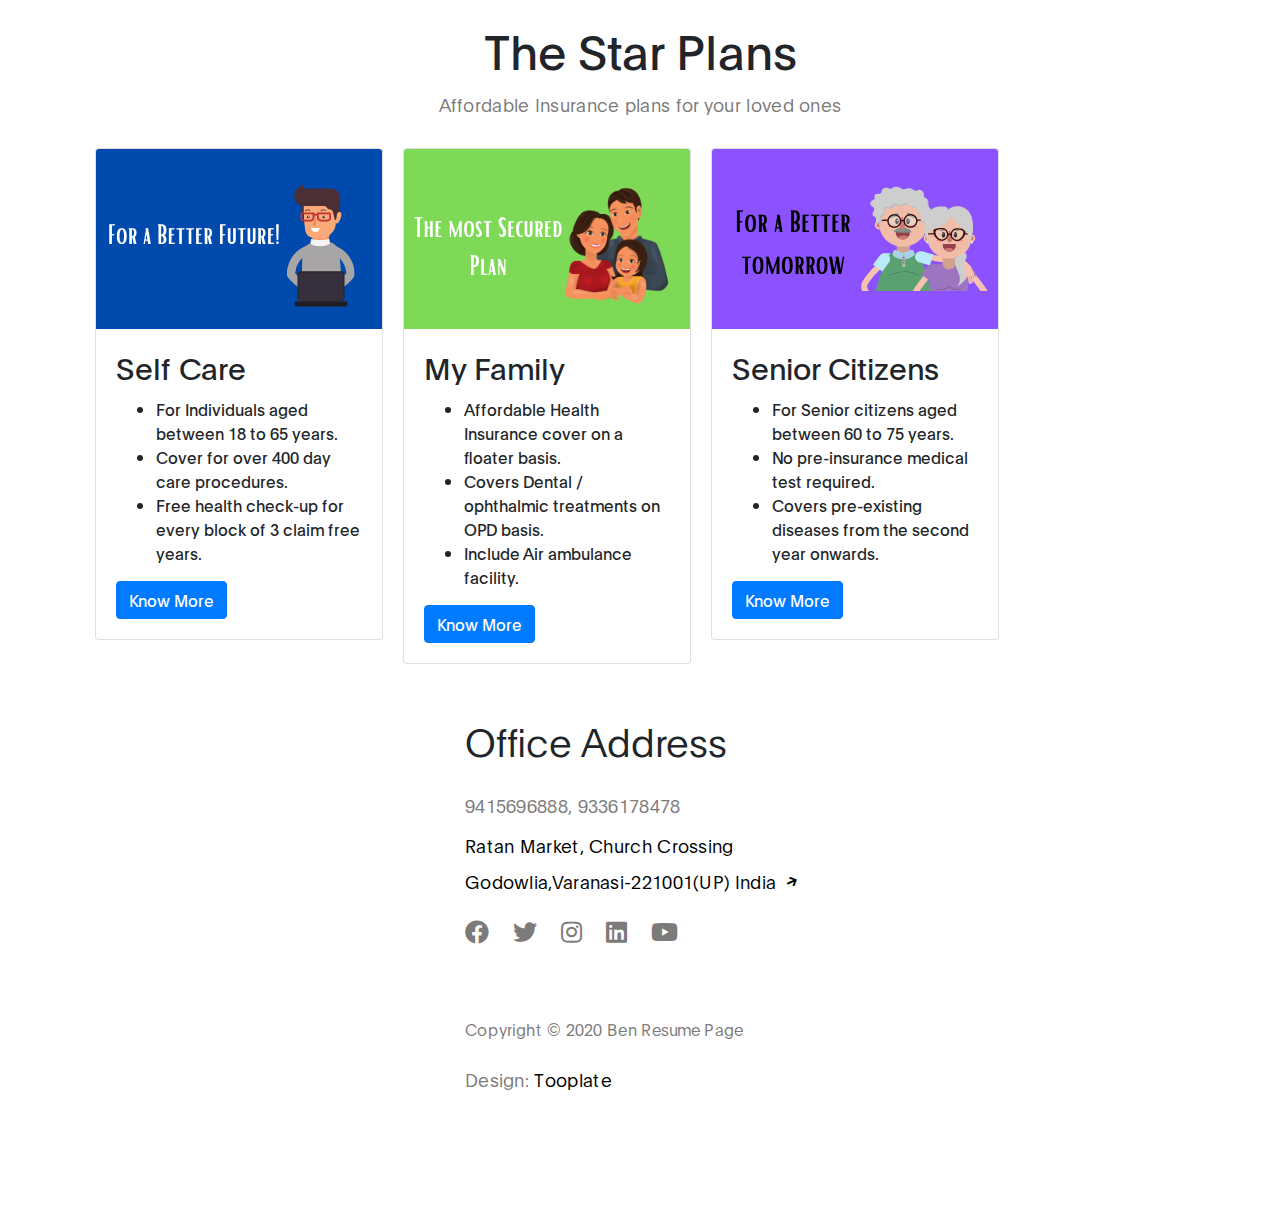
<file: star.html>
<!DOCTYPE html>
<html lang="en">
<head>

     <title>Star Health Insurance</title>

     <meta charset="UTF-8">
     <meta http-equiv="X-UA-Compatible" content="IE=Edge">
     <meta name="description" content="">
     <meta name="keywords" content="">
     <meta name="author" content="Tooplate">
     <meta name="viewport" content="width=device-width, initial-scale=1, maximum-scale=1">

     <link rel="stylesheet" href="css/bootstrap.min.css">
     <link rel="stylesheet" href="css/all.min.css">
     <link rel="stylesheet" href="css/owl.carousel.min.css">
     <link rel="stylesheet" href="css/owl.theme.default.min.css">

     <!-- MAIN CSS -->
     <link rel="stylesheet" href="css/tooplate-ben-resume-style.css">
<!--
Tooplate 2120 Ben Resume
https://www.tooplate.com/view/2120-ben-resume
-->
</head>

<body data-spy="scroll" data-target="#navbarNav" data-offset="50">

    <!-- MENU BAR -->
    <nav class="navbar navbar-expand-lg">
        <div class="container">

            <a class="navbar-brand" href="#">
                Star Health Plans
            </a>

            <button class="navbar-toggler" type="button" data-toggle="collapse" data-target="#navbarNav" aria-controls="navbarNav" aria-expanded="false" aria-label="Toggle navigation">
                <span class="navbar-toggler-icon"></span>
            </button>

            <div class="collapse navbar-collapse" id="navbarNav">
                <ul class="navbar-nav mx-auto">
                    <li class="nav-item">
                        <a href="index.html" class="nav-link smoothScroll">Home</a>
                    </li>

                    <li class="nav-item">
                        <a href="#about" class="nav-link smoothScroll">About Me</a>
                    </li>

                    <li class="nav-item">
                        <a href="#testimonials" class="nav-link smoothScroll">Reviews</a>
                    </li>

                    <li class="nav-item">
                        <a href="#contact" class="nav-link smoothScroll">Contact</a>
                    </li>
                </ul>

                <div class="mt-lg-0 mt-3 mb-4 mb-lg-0">
                    <a href="#" class="custom-btn btn" download>Call Me</a>
                </div>
            </div>

        </div>
    </nav>


    <!-- HERO --> 
    <section class="hero d-flex flex-column justify-content-center align-items-center" id="intro">

         <div class="container">
           <center>
          <div class="block-heading-1" data-aos="fade-up" data-aos-delay="">
            <h2>The Star Plans</h2>
            <p>Affordable Insurance plans for your loved ones</p>
            
          </div>
        </center>
          <div class="card" style="width: 18rem;">
            <img class="card-img-top" src="images/star_plans/1.png" alt="Card image cap">
            <div class="card-body">
              <h5 class="card-title">Self Care</h5>
              <ul class="card-text">
                <li>For Individuals aged between 18 to 65 years.</li>
                <li>Cover for over 400 day care procedures.</li>
                <li>Free health check-up for every block of 3 claim free years.</li>              
              </ul>
              <!-- Button trigger modal -->
                <button type="button" class="btn btn-primary" data-toggle="modal" data-target="#exampleModalCenter">
                  Know More
                </button>
                <!-- Modal -->
                  <div class="modal fade" id="exampleModalCenter" tabindex="-1" role="dialog" aria-labelledby="exampleModalCenterTitle" aria-hidden="true">
                    <div class="modal-dialog modal-dialog-centered" role="document">
                      <div class="modal-content">
                        <div class="modal-header">
                          <h5 class="modal-title" id="exampleModalLongTitle">Policy</h5>
                          <button type="button" class="close" data-dismiss="modal" aria-label="Close">
                            <span aria-hidden="true">&times;</span>
                          </button>
                        </div>
                        <div class="modal-body">
                          <p>When you travel abroad on business or holiday Star Travel Protect insurance policy provides you coverage for the following exigency:</p>
                        <ul class="card-text">
                          <li>Emergency medical expenses</li>
                          <li>Repatriation in case of medical emergency.</li>
                          <li>Air Ambulance Benefit expenses up to Rs.2,50,000/- per hospitalization, not exceeding Rs.5,00,000/- per policy period.</li>
                          <li>Repatriation of mortal remains</li>
                          <li>Compensation following accidental injuries</li>
                          <li>Flight delay</li>
                          <li>Missed departure/connection</li>  
                          <li>Expenses on emergency purchases of consumables due to any delay in handing over your checked in baggage by the carrier for more than 12 hours</li>  
                          <li>Any Legal Liability that maybe fastened upon you, if you cause any bodily injury or property damage to any third party</li>              
                        </ul>
                        </div>
                        <div class="modal-footer">
                          <button type="button" class="btn btn-secondary" data-dismiss="modal">Close</button>
                          <a class="btn btn-primary" href="https://bit.ly/pduttaForm1" role="button">Sign Up Now!</a>
                        </div>
                      </div>
                    </div>
                  </div>
            </div>
          </div>
          
          <div class="card" style="width: 18rem;">
            <img class="card-img-top" src="images/star_plans/2.png" alt="Card image cap">
            <div class="card-body">
              <h5 class="card-title">My Family</h5>
              <ul class="card-text">
                <li>Affordable Health Insurance cover on a floater basis.</li>
                <li>Covers Dental / ophthalmic treatments on OPD basis.</li>
                <li>Include Air ambulance facility.</li>              
              </ul>
              <!-- Button trigger modal -->
              <button type="button" class="btn btn-primary" data-toggle="modal" data-target="#exampleModalLong">
                Know More
              </button>
              <!-- Modal -->
                <div class="modal fade" id="exampleModalLong" tabindex="-1" role="dialog" aria-labelledby="exampleModalLongTitle" aria-hidden="true">
                  <div class="modal-dialog modal-dialog-centered" role="document">
                    <div class="modal-content">
                      <div class="modal-header">
                        <h5 class="modal-title" id="exampleModalLongTitle">Policy</h5>
                        <button type="button" class="close" data-dismiss="modal" aria-label="Close">
                          <span aria-hidden="true">&times;</span>
                        </button>
                      </div>
                      <div class="modal-body">
                        <h5>Hospitalization:</h5>
                        <ul class="card-text">
                          <li>Hospitalization cover protects the insured for in patient hospitalization expenses for a minimum period of 24 hrs.</li>
                          <li>Road Ambulance charges for emergency transportation to hospital as per specified limits.</li>
                          <li>Air Ambulance Benefit expenses up to Rs.2,50,000/- per hospitalization, not exceeding Rs.5,00,000/- per policy period.</li>
                          <li>Pre hospitalization expenses up to 60 days prior to admission in the hospital</li>
                          <li>Post hospitalization expenses up to 90 days after discharge from the hospital</li>
                          <li>Coverage for Domiciliary hospitalization for a period exceeding three days.</li>            
                        </ul>
                        <h5>Delivery and New born:</h5>
                        <ul class="card-text">
                          <li>Expenses incurred as in-patient for Delivery including Delivery by Caesarean section.</li>
                          <li>Treatment of the New Born.</li>
                          <li>Vaccination expenses for the new born baby are payable up to the limits mentioned in the schedule of Benefits, until the new born baby completes one year of age and is added in the policy on renewal.</li>
                                   
                        </ul>
                        <h5> Health Check up:</h5>
                        <ul class="card-text">
                          <li>Cost of Health checkup is payable after every claim free year.</li>
                        </ul>
                        <h5>Organ Donor Expenses:</h5>
                        <ul class="card-text">
                          <li>Expenses incurred for organ transplantation from the Donor to the Recipient Insured Person are payable provided the claim for transplantation is payable.</li>
                        </ul>
                        <h5>Accidental Death and Permanent Total Disablement</h5>
                        <ul class="card-text">
                          <li>Accidental Death</li>
                          <li>Permanent Total Disability following an accident.</li>
                          <li>Dependent Children and persons above 70 years can be covered under Accidental Death and Permanent Total Disablement up to the sum insured of Rs.10,00,000.</li>

                      </div>
                      <div class="modal-footer">
                        <button type="button" class="btn btn-secondary" data-dismiss="modal">Close</button>
                        <a class="btn btn-primary" href="https://bit.ly/pduttaForm1" role="button">Sign Up Now!</a>
                      </div>
                    </div>
                  </div>
                </div>
            </div>
          </div>

          <div class="card" style="width: 18rem;">
            <img class="card-img-top" src="images/star_plans/3.png" alt="Card image cap">
            <div class="card-body">
              <h5 class="card-title">Senior Citizens</h5>
              <ul class="card-text">
                <li>For Senior citizens aged between 60 to 75 years.</li>
                <li>No pre-insurance medical test required.</li>
                <li>Covers pre-existing diseases from the second year onwards.</li>              
              </ul>
              <!-- Button trigger modal -->
              <button type="button" class="btn btn-primary" data-toggle="modal" data-target="#exampleModalLong">
                Know More
              </button>
              <!-- Modal -->
                <div class="modal fade" id="exampleModalLong" tabindex="-1" role="dialog" aria-labelledby="exampleModalLongTitle" aria-hidden="true">
                  <div class="modal-dialog modal-dialog-centered" role="document">
                    <div class="modal-content">
                      <div class="modal-header">
                        <h5 class="modal-title" id="exampleModalLongTitle">Policy</h5>
                        <button type="button" class="close" data-dismiss="modal" aria-label="Close">
                          <span aria-hidden="true">&times;</span>
                        </button>
                      </div>
                      <div class="modal-body">
                        <h5>New Features:</h5>
                        <ul class="card-text">
                          <li>Three additional Sum Insured Options namely Rs.15 lacs, Rs.20 lacs and Rs.25 lacs introduced.</li>
                          <li>Policy is available for 1 / 2 / 3 year which can be renewed. Where the policy is issued for more than 1 year, the Sum Insured is for each year, without any carry over benefit thereof.</li>
                          <li>Policy can be issued both on Individual and Floater Basis.</li>
                          <li>Cataract limits revised.</li>
                          <li>Outpatient consultation in network hospitals.</li>
                          <li>Cost of Health Checkup.</li>            
                        </ul>
                      </div>
                      <div class="modal-footer">
                        <button type="button" class="btn btn-secondary" data-dismiss="modal">Close</button>
                        <a class="btn btn-primary" href="https://bit.ly/pduttaForm1" role="button">Sign Up Now!</a>
                      </div>
                    </div>
                  </div>
                </div>
            </div>
          </div>

        
        </div>
    </section> 
    
     <section class="contact section-padding pt-0" id="contact">
      <div class="container">
        <div class="row">
          <div class="container" id="ff-compose"></div>
            <div class="mx-auto col-lg-4 col-md-6 col-12">
                <h3 class="my-4 pt-4 pt-lg-0">Office Address</h3>

                <p class="mb-1">9415696888,
                  9336178478</p>

                <p>
                    <a href="#">
                      Ratan Market, Church Crossing Godowlia,Varanasi-221001(UP) India
                    <i class="fas fa-arrow-right custom-icon"></i>
                    </a>
                </p>
                

                <ul class="social-links mt-2">
                    <li><a href="https://fb.com/tooplate" rel="noopener" class="fab fa-facebook"></a></li>
                    <li><a href="#" rel="noopener" class="fab fa-twitter"></a></li>
                    <li><a href="#" rel="noopener" class="fab fa-instagram"></a></li>
                    <li><a href="#" rel="noopener" class="fab fa-linkedin"></a></li>
                    <li><a href="#" rel="noopener" class="fab fa-youtube"></a></li>
                </ul>
                
              <p class="copyright-text mt-5 pt-3">Copyright &copy; 2020 Ben Resume Page</p>
                
                <p>Design: <a href="https://www.tooplate.com" title="free HTML templates" target="_blank">Tooplate</a></p>
            </div>

        </div>
      </div>
    </section>
     <!-- SCRIPTS -->
     <script src="js/jquery.min.js"></script>
     <script src="js/bootstrap.min.js"></script>
     <script src="js/smoothscroll.js"></script>
     <script src="js/owl.carousel.min.js"></script>
     <script src="js/custom.js"></script>

</body>
</html>
</file>
<file: css/tooplate-ben-resume-style.css>
/*

Tooplate 2120 Ben Resume

https://www.tooplate.com/view/2120-ben-resume

*/

  @font-face {
      font-family: 'Plain';
      src: url('../localfonts/Plain-Regular.woff2') format('woff2'),
          url('../localfonts/Plain-Regular.woff') format('woff');
      font-weight: normal;
      font-style: normal;
  }

  @font-face {
      font-family: 'Plain';
      src: url('../localfonts/Plain-Light.woff2') format('woff2'),
          url('../localfonts/Plain-Light.woff') format('woff');
      font-weight: 300;
      font-style: normal;
  }

  @font-face {
      font-family: 'Plain';
      src: url('../localfonts/Plain-Bold.woff2') format('woff2'),
          url('../localfonts/Plain-Bold.woff') format('woff');
      font-weight: bold;
      font-style: normal;
  }

  :root {
    --primary-color:        #F1BD0D;
    --white-color:          #ffffff;
    --dark-color:           #010101;
    --menu-bg-color:        #212529;

    --gray-color:           #909090;
    --p-color:              #7d7a7a;

    --base-font-family:     "Plain", -apple-system,BlinkMacSystemFont,"Segoe UI",Roboto,"Helvetica Neue",Arial,"Noto Sans",sans-serif,"Apple Color Emoji","Segoe UI Emoji","Segoe UI Symbol","Noto Color Emoji";
    --font-weight-bold:     600;
    --font-weight-normal:   400;
    --font-weight-light:    300;

    --h1-font-size:         56px;
    --h2-font-size:         48px;
    --h3-font-size:         38px;
    --h4-font-size:         34px;
    --h5-font-size:         30px;
    --h6-font-size:         24px;
    --p-font-size:          18px;
    --base-font-size:       16px;
    --button-font-size:     20px;

    --border-radius-large:  100%;
    --border-radius-medium: 80px;
    --border-radius-small:  40px;
  }


  body {
    font-family: var(--base-font-family);
  }


  /*---------------------------------------
     TYPOGRAPHY              
  -----------------------------------------*/

  h1 {
    font-size: var(--h1-font-size);
  }

  h1,
  h3 {
    font-weight: var(--font-weight-light);
  }

  h2 {
    font-size: var(--h2-font-size);
  }

  h3 {
    font-size: var(--h3-font-size);
  }

  h4 {
    font-size: var(--h4-font-size);
  }

  h5 {
    font-size: var(--h5-font-size);
  }

  h6 {
    font-weight: var(--font-weight-bold);
    font-size: var(--h6-font-size);
  }

  p {
    color: var(--p-color);
    font-size: var(--p-font-size);
    font-weight: var(--font-weight-light);
    letter-spacing: 0.3px;
    line-height: 2em;
  }

  .section-padding {
    padding: 6rem 0;
  }

  .custom-icon {
    font-size: 12px;
    position: relative;
    bottom: 3px;
    left: 5px;
    transform: rotate(-25deg);
  }


  /* CUSTOM BUTTON */
  .custom-btn {
    background: var(--dark-color);
    border: none;
    border-radius: var(--border-radius-medium);
    color: var(--white-color);
    letter-spacing: 0.2px;
    padding: 6px 36px 10px 36px;
    font-size: var(--button-font-size);
    white-space: nowrap;
  }

  .custom-btn:hover,
  .custom-btn:focus {
    color: var(--dark-color);
    background: var(--primary-color);
  }


  /*---------------------------------------
     GENERAL               
  -----------------------------------------*/

  * {
    -webkit-box-sizing: border-box;
    -moz-box-sizing: border-box;
    box-sizing: border-box;
  }

  *::before,
  *::after {
    -webkit-box-sizing: border-box;
    -moz-box-sizing: border-box;
    box-sizing: border-box;
  }

  a {
    color: var(--dark-color);
    text-decoration: none;
    transition: all 0.4s linear;
  }

  a:hover  {
    color: var(--dark-color);
    text-decoration: none;
  }


  /*---------------------------------------
     MENU                
  -----------------------------------------*/

  .navbar {
    background: transparent;
    padding: 0.3rem 1rem;
    transition: all 300ms ease-in-out;
    position: absolute;
    z-index: 99;
    top: 0;
    right: 0;
    left: 0;
    opacity: 0;
  }

  .navbar.scroll {
    background: var(--menu-bg-color);
    padding: 0.5rem 1rem;
    position: fixed;
    opacity: 1;
  }

  .navbar-brand {
    color: var(--white-color);
    font-weight: var(--font-weight-light);
    font-size: var(--h4-font-size);
  }

  .navbar .custom-btn {
    background: var(--primary-color);
    color: var(--dark-color);
  }

  .contact-form #submit-button:hover,
  .navbar .custom-btn:hover {
    background: var(--dark-color);
    color: var(--white-color);
  }

  .navbar-expand-lg .navbar-nav .nav-link {
    margin: 0 1.5rem;
    padding: 0;
  }

  .nav-item .nav-link.active, 
  .nav-item .nav-link:hover {
    color: var(--gray-color);
  }

  .nav-item .nav-link.active, 
  .nav-item .nav-link:hover {
    border-bottom-color: var(--primary-color);
  }

  .nav-link {
    color: var(--gray-color);
    font-weight: var(--font-weight-light);
    font-size: var(--base-font-size);
    border-bottom: 1px solid transparent;
  }

  .navbar-toggler {
    border: 0;
    padding: 0;
    cursor: pointer;
    margin: 0 10px 0 0;
    width: 30px;
    height: 35px;
    outline: none;
  }

  .navbar-toggler:focus {
    outline: none;
  }

  .navbar-toggler[aria-expanded="true"] .navbar-toggler-icon {
    background: transparent;
  }

  .navbar-toggler[aria-expanded="true"] .navbar-toggler-icon::before,
  .navbar-toggler[aria-expanded="true"] .navbar-toggler-icon::after {
    transition: top 300ms 50ms ease, -webkit-transform 300ms 350ms ease;
    transition: top 300ms 50ms ease, transform 300ms 350ms ease;
    transition: top 300ms 50ms ease, transform 300ms 350ms ease, -webkit-transform 300ms 350ms ease;
    top: 0;
  }

  .navbar-toggler[aria-expanded="true"] .navbar-toggler-icon::before {
    transform: rotate(45deg);
  }

  .navbar-toggler[aria-expanded="true"] .navbar-toggler-icon::after {
    transform: rotate(-45deg);
  }


  .navbar-toggler .navbar-toggler-icon {
    background: var(--white-color);
    transition: background 10ms 300ms ease;
    display: block;
    width: 30px;
    height: 2px;
    position: relative;
  }

  .navbar-toggler .navbar-toggler-icon::before,
  .navbar-toggler .navbar-toggler-icon::after {
    transition: top 300ms 350ms ease, -webkit-transform 300ms 50ms ease;
    transition: top 300ms 350ms ease, transform 300ms 50ms ease;
    transition: top 300ms 350ms ease, transform 300ms 50ms ease, -webkit-transform 300ms 50ms ease;
    position: absolute;
    right: 0;
    left: 0;
    background: var(--white-color);
    width: 30px;
    height: 2px;
    content: '';
  }

  .navbar-toggler .navbar-toggler-icon::before {
    top: -8px;
  }

  .navbar-toggler .navbar-toggler-icon::after {
    top: 8px;
  }



  /*---------------------------------------
     HERO                
  -----------------------------------------*/


  .card {
    float: left;
    margin: 10px;
  }

  .hero{
    padding: 20px;
  }

  .hero-title,
  .email-link {
    background: var(--dark-color);
    border-radius: var(--border-radius-medium);
    color: var(--white-color);
    display: inline-block;
    margin: 0.5rem 0;
    padding: 0.5rem 2rem 1.5rem 2rem;
	font-size: 2.2em;
  }

  .email-link {
    background: var(--primary-color);
    color: var(--dark-color);
    font-size: var(--h4-font-size);
    padding: 0.5rem 2rem 1rem 2rem;
  }

  .email-link:hover {
    background: var(--dark-color);
    color: var(--white-color);
  }


  /*---------------------------------------
     ABOUT                
  -----------------------------------------*/
  
  .about-third {
	  margin: 2.2em -0.8em;
  }

  .about-image {
    border-radius: var(--border-radius-small);
  }

  .profile-list li {
    margin: 0.3rem 0;
  }

  .profile-list strong {
    display: inline-block;
    width: 30%;
    margin-right: 1rem;
  }


  /*---------------------------------------
     FAQ                 
  -----------------------------------------*/

  .faq .card-header {
    padding: 0;
  }

  .faq .btn-link {
    color: var(--dark-color);
    font-size: var(--h6-font-size);
    text-align: left;
    display: block;
    width: 100%;
    padding: 1rem 2rem;
  }

  .faq .btn-link:focus, 
  .faq .btn-link:hover {
    color: var(--dark-color);
    text-decoration: none;
  }

  .faq .card-body {
    padding: 2rem;
  }

  .faq-info-text {
    font-size: var(--base-font-size);
    display: block;
    margin: 1.5rem 2rem 0 2rem;
  }


  /*---------------------------------------
     TESTIMONIALS               
  -----------------------------------------*/

  .testimonials {
    background: #f9f9f9;
  }

  .testimonials-image {
    margin: 0 1rem 1rem 1rem;
  }

  .testimonials-image img {
    border-radius: var(--border-radius-medium);
  }

  .testimonials-info {
    width: 100%;
  }

  .testimonials .owl-theme .owl-nav.disabled+.owl-dots {
    margin-top: 2rem;
  }

  .testimonials .owl-theme .owl-dots .owl-dot {
    outline: none;
  }

  .testimonials .owl-theme .owl-dots .owl-dot span {
    width: 30px;
    height: 3px;
    margin: 5px;
  }

  .testimonials .owl-theme .owl-dots .owl-dot.active span, 
  .testimonials .owl-theme .owl-dots .owl-dot:hover span {
    background: var(--primary-color);
  }


  /*---------------------------------------
     CONTACT               
  -----------------------------------------*/
  
  .contact-form .form-control {
    background: transparent;
    border: none;
    border-bottom: 1px solid rgba(142, 140, 140, 0.35);
    box-shadow: none;
    border-radius: 0;
    -webkit-appearance: none;
    outline: none;
    color: var(--dark-color);
    font-weight: var(--font-weight-light);
    padding-left: 0;
    cursor: text;
  }

  .contact-form input {
    height: calc(2.25rem + 10px);
  }

  .contact-form .form-group {
    margin: 0 0 1rem;
    position: relative;
  }

  .contact-form .form-control,
  .webform-label {
    transition: all 0.4s;
    touch-action: manipulation;
  }

  .webform-label {
    cursor: text;
    font-size: 12px;
    font-weight: var(--font-weight-light);
    margin-bottom: 5px;
  }

  .contact-form .form-control:placeholder-shown + .webform-label {
    cursor: text;
    max-width: 66.66%;
    white-space: nowrap;
    overflow: hidden;
    text-overflow: ellipsis;
    transform-origin: left bottom;
    transform: translate(0, 2.125rem) scale(1.5);
  }

  .contact-form ::-webkit-input-placeholder {
    opacity: 0;
    transition: inherit;
    color: var(--dark-color);
  }

  .contact-form ::-moz-placeholder {
    opacity: 0;
    transition: inherit;
    color: var(--dark-color);
  }

  .contact-form .form-control:focus::-webkit-input-placeholder {
    opacity: 1;
  }

  .contact-form .form-control:focus::-moz-placeholder {
    opacity: 1;
  }

  .contact-form .form-control:not(:placeholder-shown) + .webform-label,
  .contact-form .form-control:focus + .webform-label {
    transform: translate(0, 0) scale(1);
    cursor: pointer;
    color: var(--gray-color);
  }

  .contact-form #submit-button {
    background: var(--primary-color);
    border: none;
    border-radius: var(--border-radius-medium);
    color: var(--dark-color);
    cursor: pointer;
    font-size: var(--p-font-size);
    line-height: 0;
    margin-top: 2.5rem;
    padding: 1.5rem 1.8rem 1.8rem 1.8rem;
    white-space: nowrap;
    max-width: 190px;
  }

  .copyright-text {
    font-size: var(--base-font-size);
  }


  /*---------------------------------------
     SOCIAL LINKS              
  -----------------------------------------*/

  .social-links {
    margin: 40px 0;
    padding: 0;
  }

  .social-links li {
    display: inline-block;
    list-style: none;
  }

  .social-links a {
    display: inline-block;
    color: var(--p-color);
    font-size: var(--h6-font-size);
    margin: 5px 20px 5px 0;
  }

  .social-links a:hover {
    color: var(--dark-color);
  }


  /*---------------------------------------
     RESPONSIVE STYLES              
  -----------------------------------------*/

  @media screen and (max-width: 1200px) {
    h1 {
        font-size: 42px;
    }

    h2 {
        font-size: 36px;
    }

    h3 {
        font-size: 32px;
    }

    h4 {
        font-size: 28px;
    }

    .email-link {
      font-size: 28px;
    }
  }

  @media screen and (max-width: 992px) {

    .hero-title {
      font-size: 1.8em;
      padding-bottom: 1rem;
    }

    .email-link {
      font-size: 22px;
      padding: 0.5rem 2rem 0.7rem 2rem;
    }
  }

  @media screen and (max-width: 991px) {
    .navbar-nav {
      margin: 1rem 0;
    }

    .navbar-expand-lg .navbar-nav .nav-link {
      display: inline-block;
      margin: 5px 0.5rem;
    }
  }

  @media screen and (max-width: 768px) {

    .hero-text {
      position: relative;
      top: 1.5rem;
    }
  }

  @media screen and (max-width: 480px) {

    .hero-title {
      font-size: 26px;
    }

  


    .email-link {
      font-size: 20px;
      padding: 0.3rem 2rem 0.6rem 2rem;
    }
  }
</file>
